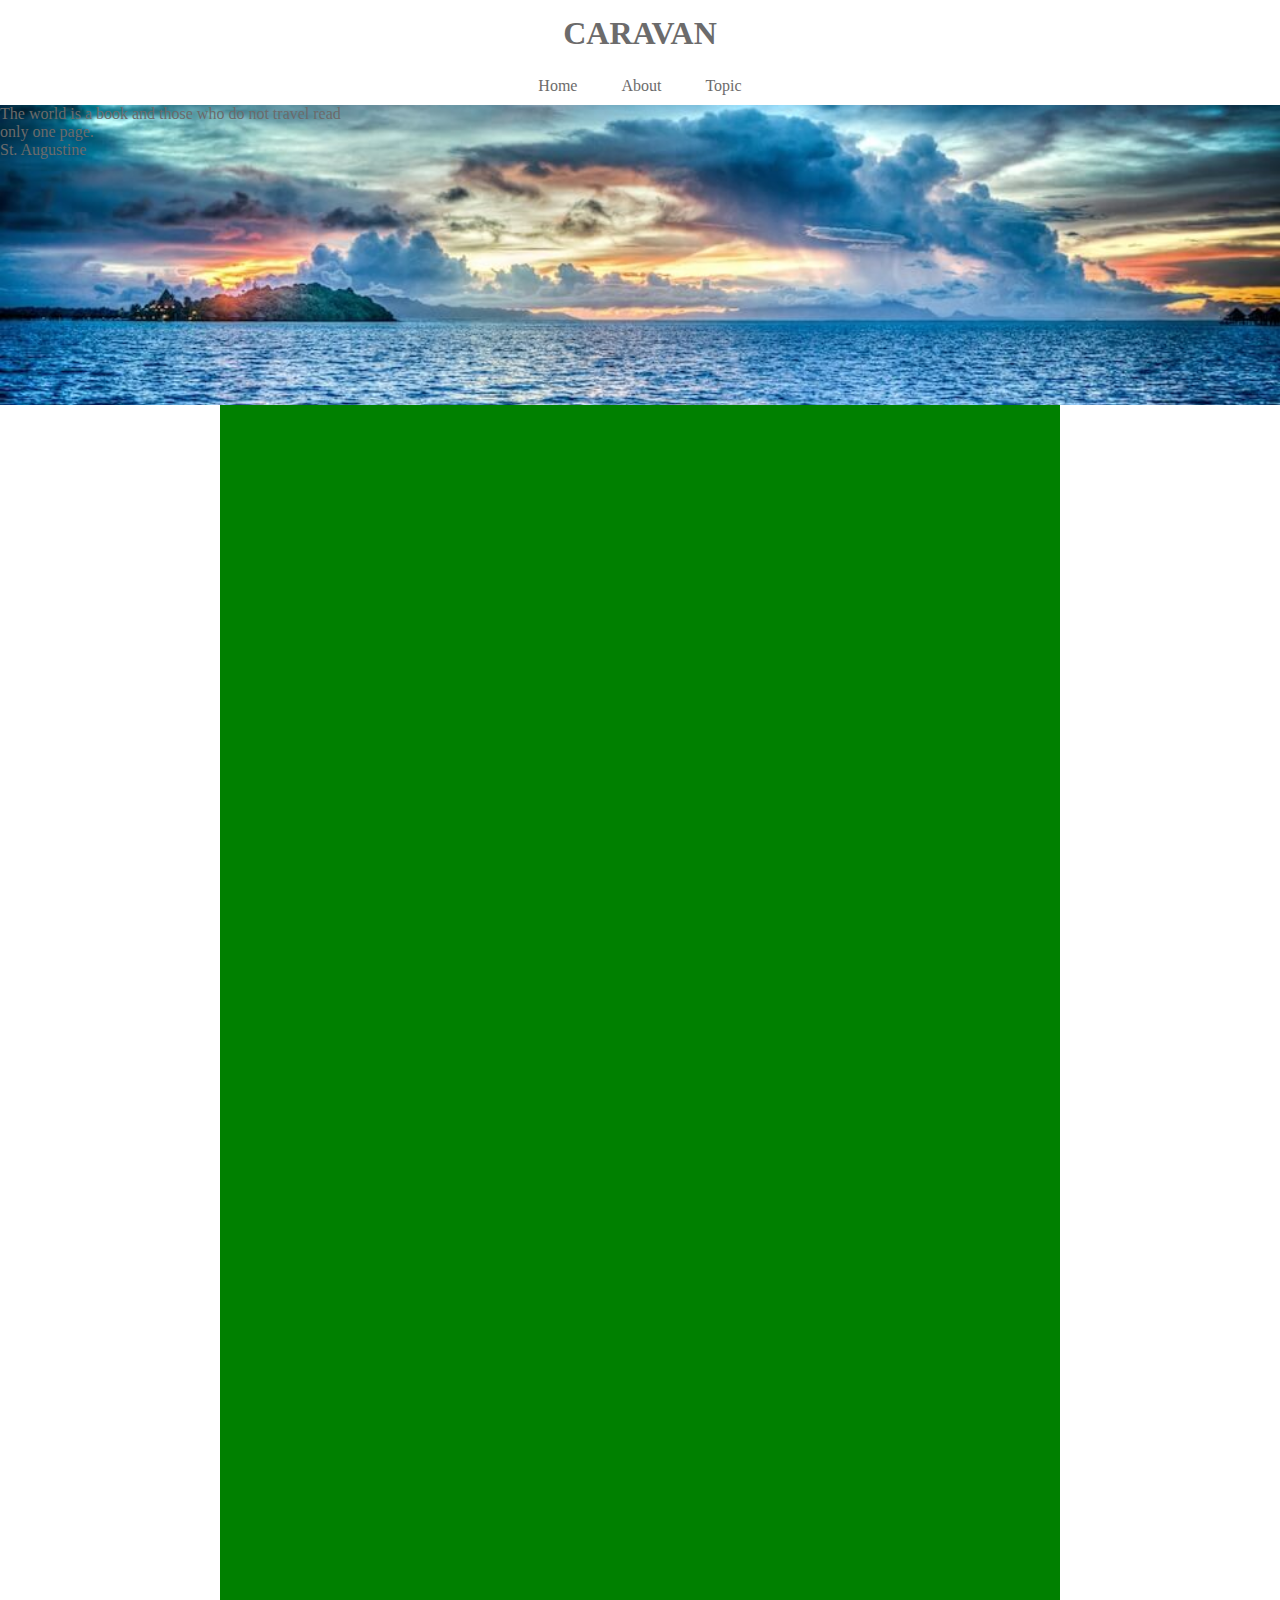
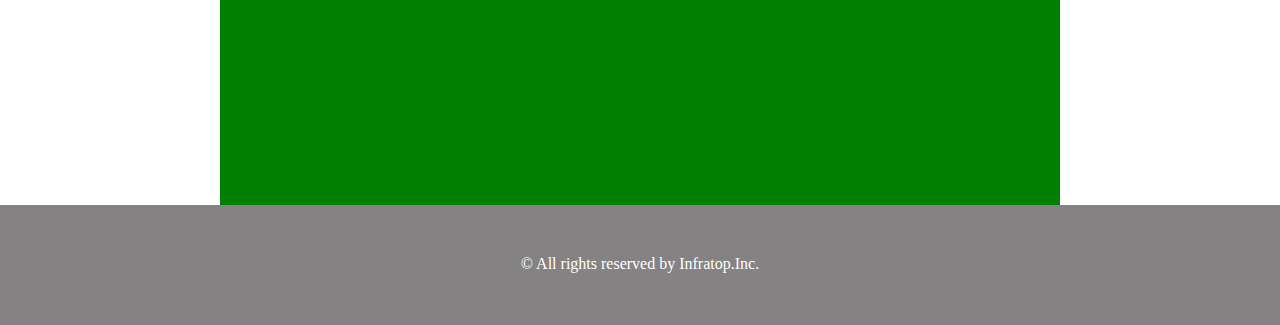
<file: caravan2/index.html>
<!DOCTYPE html>
<html>
<head>
  <meta charset="UTF-8">
  <link rel="stylesheet"  href="style.css">
  <title>CARAVAN</title>
</head>
<body>

  <header>
    <h1 class ="headline">
      <a href="index.html">CARAVAN</a>
    </h1>
  </header>
  <nav>
  	<ul class="nav-list">
      <li class="nav-list-item">
        <a href="index.html">Home</a>
      </li>
      <li class="nav-list-item">About</li>
      <li class="nav-list-item">Topic</li>
  	</ul>
  </nav>
  <div class="main-visual">
  	<div class="main-visual-content">
      <p class="main-visual-text">
        The world is a book
        and those who do not travel
        read only one page.
      </p>
      <p class="main-visual-name">
         St. Augustine
      </p>
    </div>
  </div>
  <div class="main clearfix">
  	<div class="blog"></div>
  	<div class="sidebar"></div>
  </div>

  <footer>
    <p class="footer-text">©  All rights reserved by Infratop.Inc.</p>
  </footer>

</body>

</html>
</file>
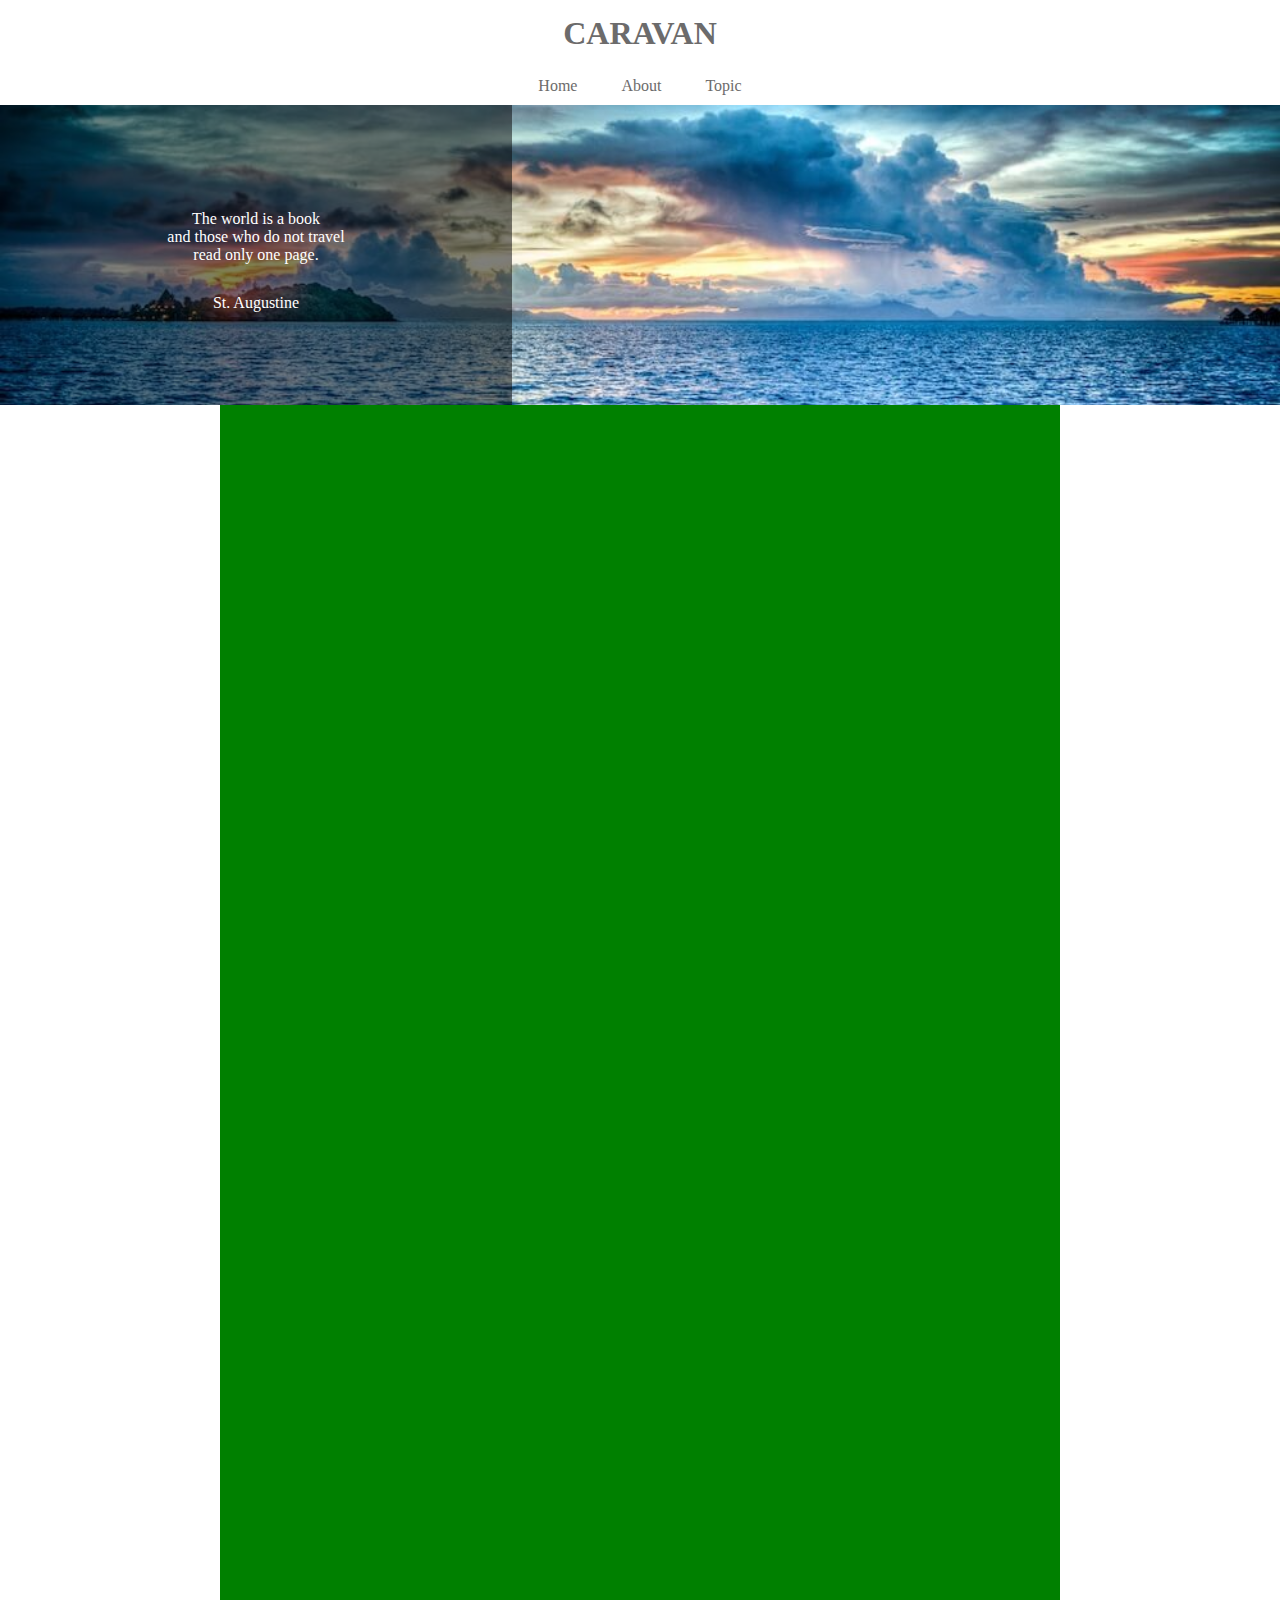
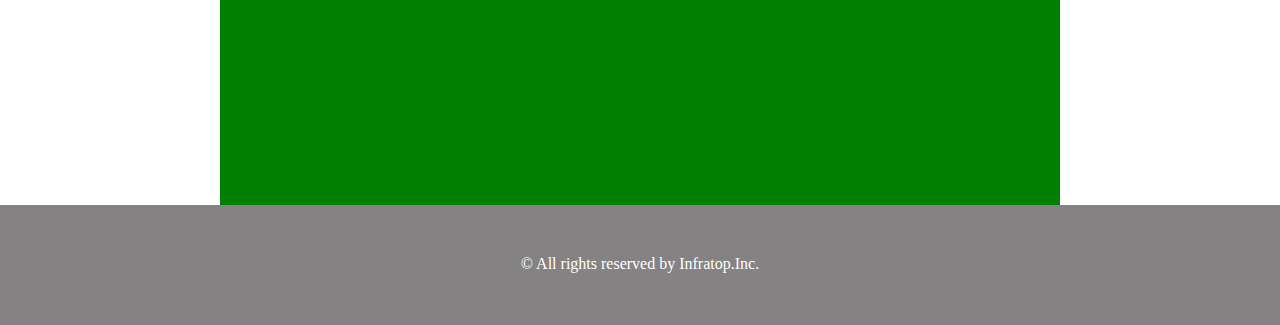
<file: caravan3/index.html>
<!DOCTYPE html>
<html>
<head>
  <meta charset="UTF-8">
  <link rel="stylesheet"  href="style.css">
  <title>CARAVAN</title>
</head>
<body>

  <header>
    <h1 class ="headline">
      <a href="index.html">CARAVAN</a>
    </h1>
  </header>
  <nav>
  	<ul class="nav-list">
      <li class="nav-list-item">
        <a href="index.html">Home</a>
      </li>
      <li class="nav-list-item">About</li>
      <li class="nav-list-item">Topic</li>
  	</ul>
  </nav>
  <div class="main-visual">
  	<div class="main-visual-content">
      <p class="main-visual-text">
        The world is a book<br>
        and those who do not travel<br>
        read only one page.
      </p>
      <p class="main-visual-name">
         St. Augustine
      </p>
    </div>
  </div>
  <div class="main clearfix">
  	<div class="blog"></div>
  	<div class="sidebar"></div>
  </div>

  <footer>
    <p class="footer-text">©  All rights reserved by Infratop.Inc.</p>
  </footer>

</body>

</html>
</file>
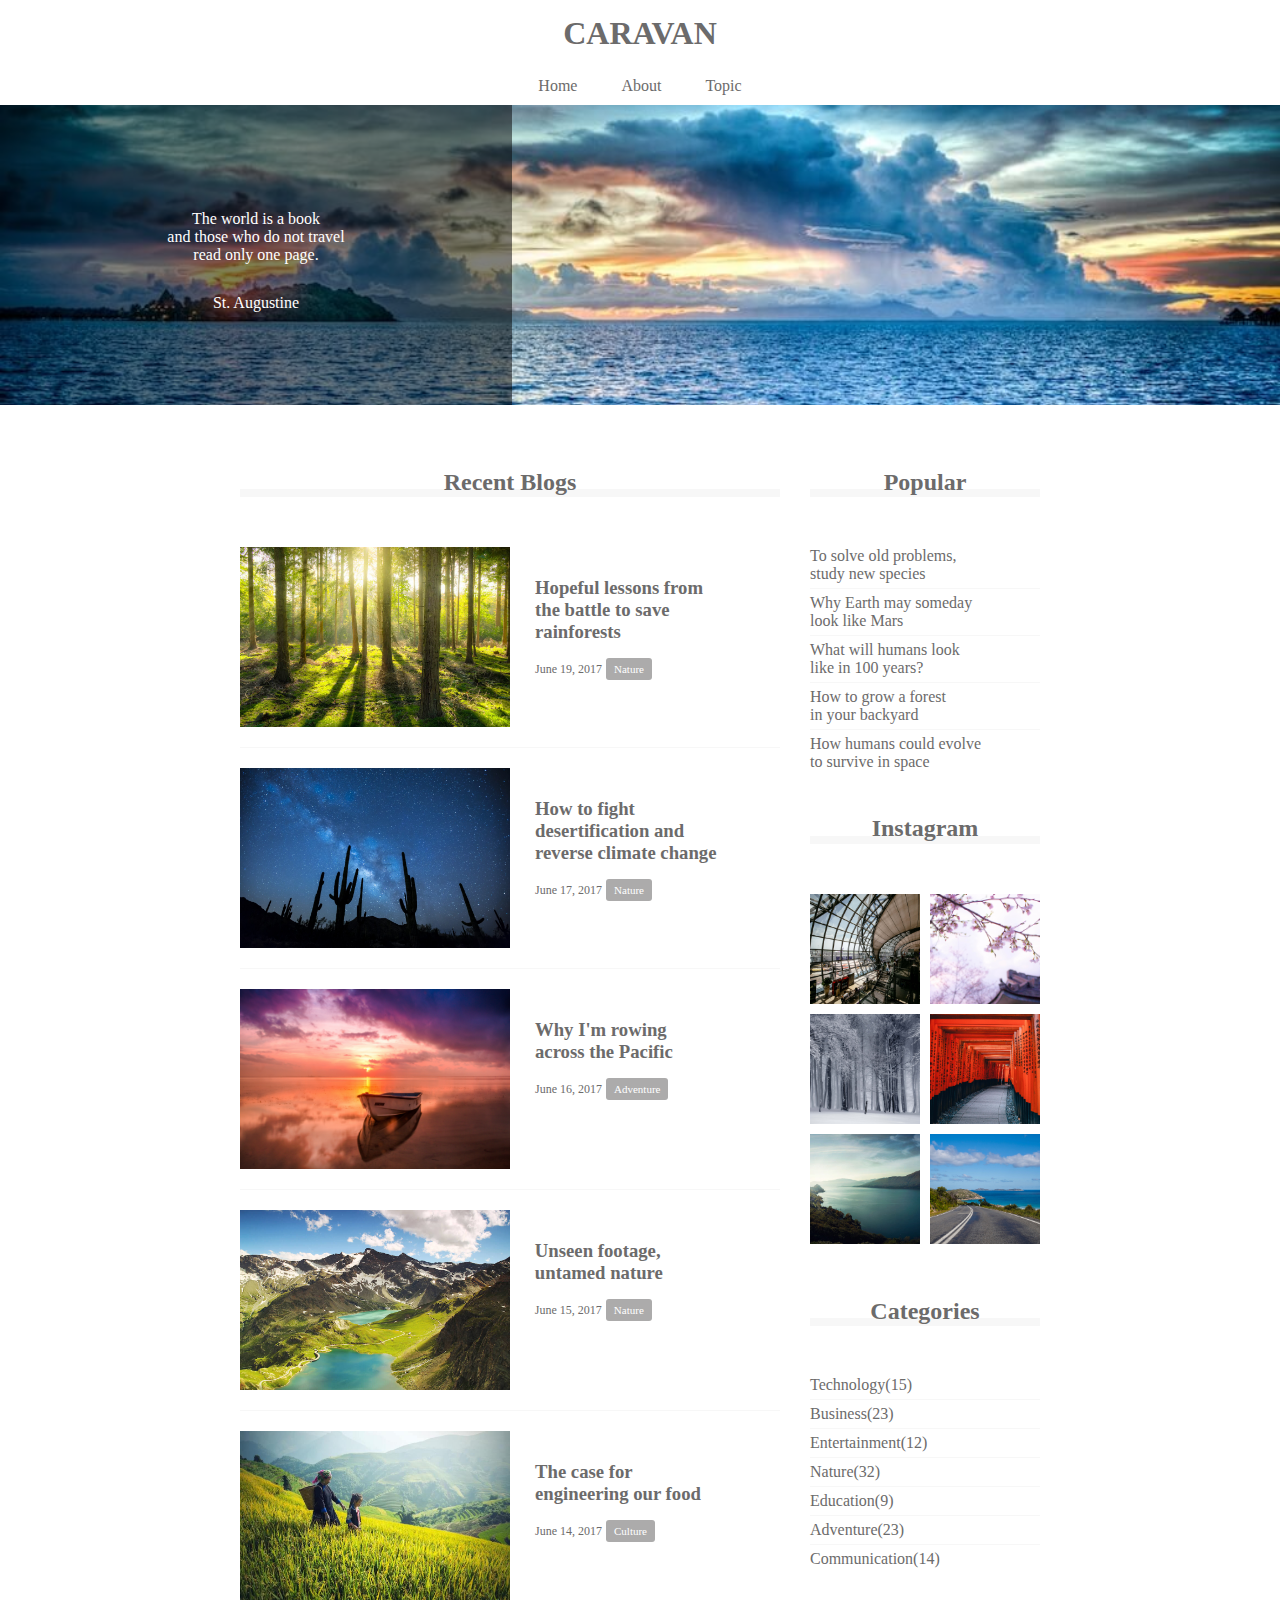
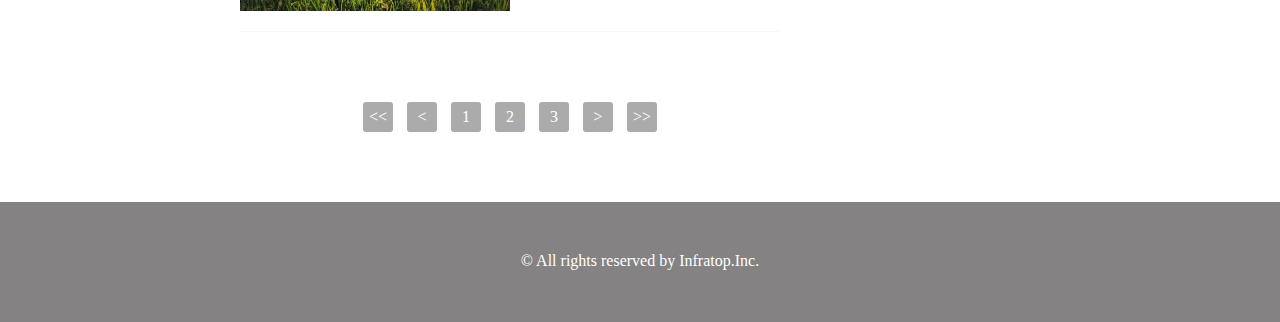
<file: caravan4/index.html>
<!DOCTYPE html>
<html>
<head>
  <meta charset="UTF-8">
  <link rel="stylesheet"  href="style.css">
  <title>CARAVAN</title>
</head>
<body>

  <header>
    <h1 class ="headline">
      <a href="index.html">CARAVAN</a>
    </h1>
  </header>
  <nav>
  	<ul class="nav-list">
      <li class="nav-list-item">
        <a href="index.html">Home</a>
      </li>
      <li class="nav-list-item">About</li>
      <li class="nav-list-item">Topic</li>
  	</ul>
  </nav>
  <div class="main-visual">
  	<div class="main-visual-content">
      <p class="main-visual-text">
        The world is a book<br>
        and those who do not travel<br>
        read only one page.
      </p>
      <p class="main-visual-name">
         St. Augustine
      </p>
    </div>
  </div>
  <main class="clearfix">
  	<section class="blog">
      <h2 class="blog-headline">Recent Blogs</h2>
      <div class="blog-box">
       <div class="blog-item clearfix">
         <img class="blog-image" src="img/forest.jpg">
          <section class="blog-text">
            <h3 class="blog-text-headline">
             <a href="single.html">
               Hopeful lessons from<br>
               the battle to save<br>
                rainforests
             </a>
           </h3>
           <p  class="blog-date">June 19, 2017</p>
           <span class="category">Nature</span>
         </section>
       </div>
      <div class="blog-item clearfix">
         <img class="blog-image" src="img/desert.jpg">
          <section class="blog-text">
            <h3 class="blog-text-headline">
             <a href="single.html">
               How to fight<br>
               desertification and<br>
               reverse climate change
             </a>
           </h3>
           <p  class="blog-date">June 17, 2017</p>
           <span class="category">Nature</span>
         </section>
       </div>
      <div class="blog-item clearfix">
         <img class="blog-image" src="img/sunset.jpg">
          <section class="blog-text">
            <h3 class="blog-text-headline">
             <a href="single.html">
                Why I'm rowing<br>
               across the Pacific
             </a>
           </h3>
           <p  class="blog-date">June 16, 2017</p>
           <span class="category">Adventure</span>
         </section>
       </div>
      <div class="blog-item clearfix">
         <img class="blog-image" src="img/italy.jpg">
          <section class="blog-text">
            <h3 class="blog-text-headline">
             <a href="single.html">
               Unseen footage,<br>
               untamed nature
             </a>
           </h3>
           <p  class="blog-date">June 15, 2017</p>
           <span class="category">Nature</span>
         </section>
       </div>
      <div class="blog-item clearfix">
         <img class="blog-image" src="img/asia.jpg">
          <section class="blog-text">
            <h3 class="blog-text-headline">
             <a href="single.html">
               The case for<br>
               engineering our food
             </a>
           </h3>
           <p  class="blog-date">June 14, 2017</p>
           <span class="category">Culture</span>
         </section>
       </div>
     </div>
     <div class="pagination">
       <p> << </p>
       <p> < </p>
       <p> 1 </p>
       <p> 2 </p>
       <p> 3 </p>
       <p> > </p>
       <p> >> </p>
     </div>
    </section>
  	<div class="sidebar">
      <section class="popular">
        <h2 class="sidebar-headline">Popular</h2>
        <div class="sidebar-contents">
          <p class="popular-text">To solve old problems,<br>study new species</p>
          <p class="popular-text">Why Earth may someday<br>look like Mars</p>
          <p class="popular-text">What will humans look<br>like in 100 years?</p>
          <p class="popular-text">How to grow a forest<br>in your backyard</p>
          <p class="popular-text">How humans could evolve<br>to survive in space</p>
        </div>
      </section>
      <section class="instagram">
        <h2 class="instagram-headline">Instagram</h2>
        <div class="sidebar-contents clearfix">
          <div class="instagram-box"></div>
          <div class="instagram-box"></div>
          <div class="instagram-box"></div>
          <div class="instagram-box"></div>
          <div class="instagram-box"></div>
          <div class="instagram-box"></div>
        </div>
      </section>
      <section class="categories">
        <h2 class="categories-headline">Categories</h2>
        <div class="sidebar-contents clearfix">
          <p class="categories-text">Technology(15)</p>
          <p class="categories-text">Business(23)</p>
          <p class="categories-text">Entertainment(12)</p>
          <p class="categories-text">Nature(32)</p>
          <p class="categories-text">Education(9)</p>
          <p class="categories-text">Adventure(23)</p>
          <p class="categories-text">Communication(14)</p>
        </div>
      </section>
    </div>
  </main>

  <footer>
    <p class="footer-text">©  All rights reserved by Infratop.Inc.</p>
  </footer>

</body>

</html>
</file>
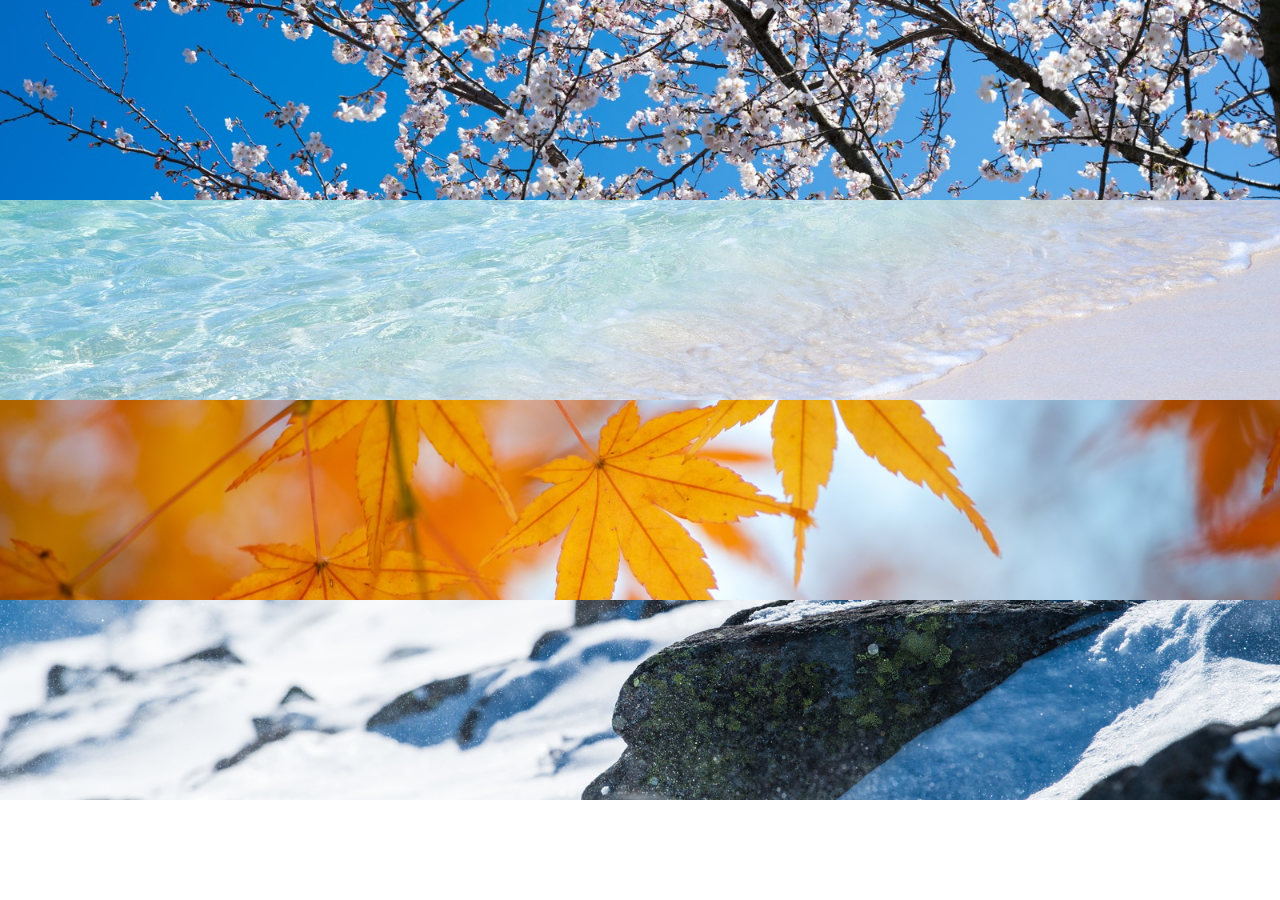
<file: chapter6_exercise/index.html>
<!DOCTYPE html>
<html>
<head>
  <meta charset="YTF-8">
  <link rel="stylesheet" href="style.css">
  <title>img</title>
</head>
<body>
  <div class="img-content">
    <div class="img-item1"></div>
    <div class="img-item2"></div>
    <div class="img-item3"></div>
    <div class="img-item4"></div>
  </div>
</body>

</html>
</file>
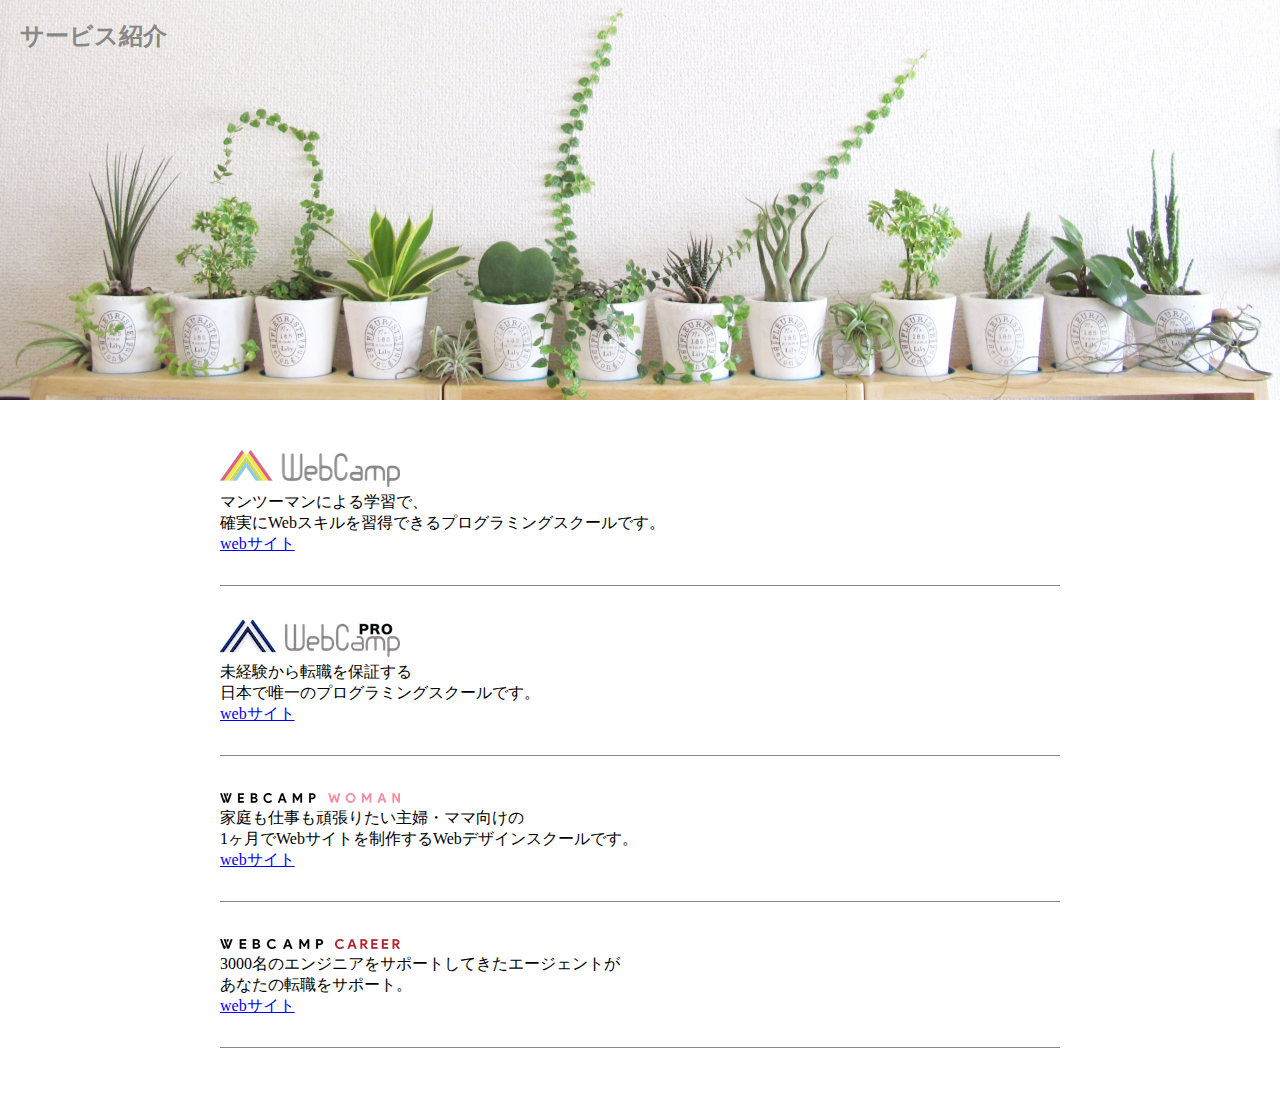
<file: chapter7_exercise/index.html>
<!DOCTYPE html>
<html>
<head>
  <meta charset="UTF-8">
  <link rel="stylesheet" href="style.css">
  <title>webcamp サービス紹介</title>
</head>
<body>
  <header>
  	<h2 class="headline">サービス紹介</h2>
  </header>
  <main>
    <section>

      <h3 class="logo1"><img src=img/wc-logo.png></h3>
        <div class="content-item">
          <p>マンツーマンによる学習で、<br>
      	     確実にWebスキルを習得できるプログラミングスクールです。
         </p>
           <a href="https://www.yahoo.co.jp">webサイト</a>
        </div>

        <h3 class="logo2"><img src=img/wcp-logo.png></h3>
          <div class="content-item">
            <p>未経験から転職を保証する<br>
      	       日本で唯一のプログラミングスクールです。
            </p>
          <a href="https://web-camp.io">webサイト</a>
        </div>
          <h3 class="logo2"><img src=img/wcw-logo.png></h3>
            <div class="content-item">
              <p>家庭も仕事も頑張りたい主婦・ママ向けの<br>
      	         1ヶ月でWebサイトを制作するWebデザインスクールです。
              </p>
            <a href="https://www.mercari.com/jp/">webサイト</a>
          </div>
            <h3 class="logo2"><img src=img/wcc-logo.png></h3>
              <div class="content-item">
                <p>3000名のエンジニアをサポートしてきたエージェントが<br>
      	          あなたの転職をサポート。
                </p>
              <a href="https://doda.jp/engineer/">webサイト</a>
            </div>
    </section>
  </main>
</body>
</html>
</file>
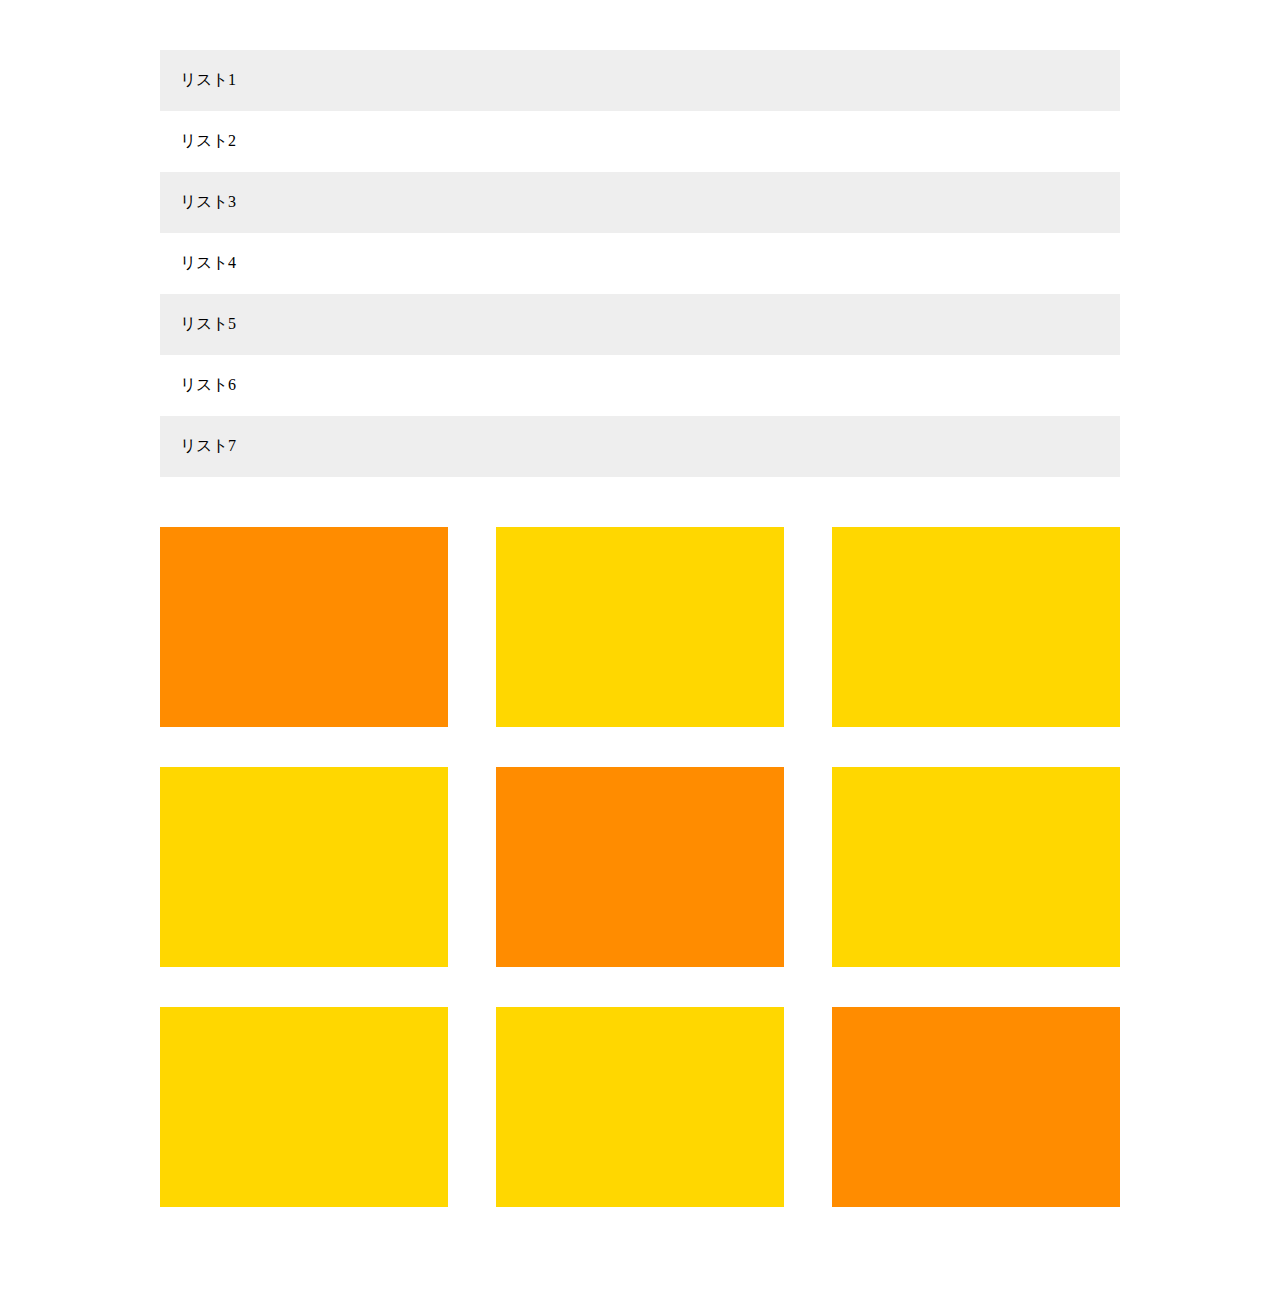
<file: chapter8_exercise/index.html>
<!DOCTYPE html>
<html>
<head>
  <meta charset="UTF-8">
  <link rel="stylesheet" href="style.css">
</head>
<body>
	<main>
    <ul class="list">
      <li class="list-item">リスト1</li>
      <li class="list-item">リスト2</li>
      <li class="list-item">リスト3</li>
      <li class="list-item">リスト4</li>
      <li class="list-item">リスト5</li>
      <li class="list-item">リスト6</li>
      <li class="list-item">リスト7</li>
    </ul>
  <div class="clearfix">
  	<div class="image-item"></div>
  	<div class="image-item"></div>
  	<div class="image-item"></div>
  	<div class="image-item"></div>
  	<div class="image-item"></div>
  	<div class="image-item"></div>
  	<div class="image-item"></div>
  	<div class="image-item"></div>
  	<div class="image-item"></div>
  </div>
</main>
</body>
</html>
</file>
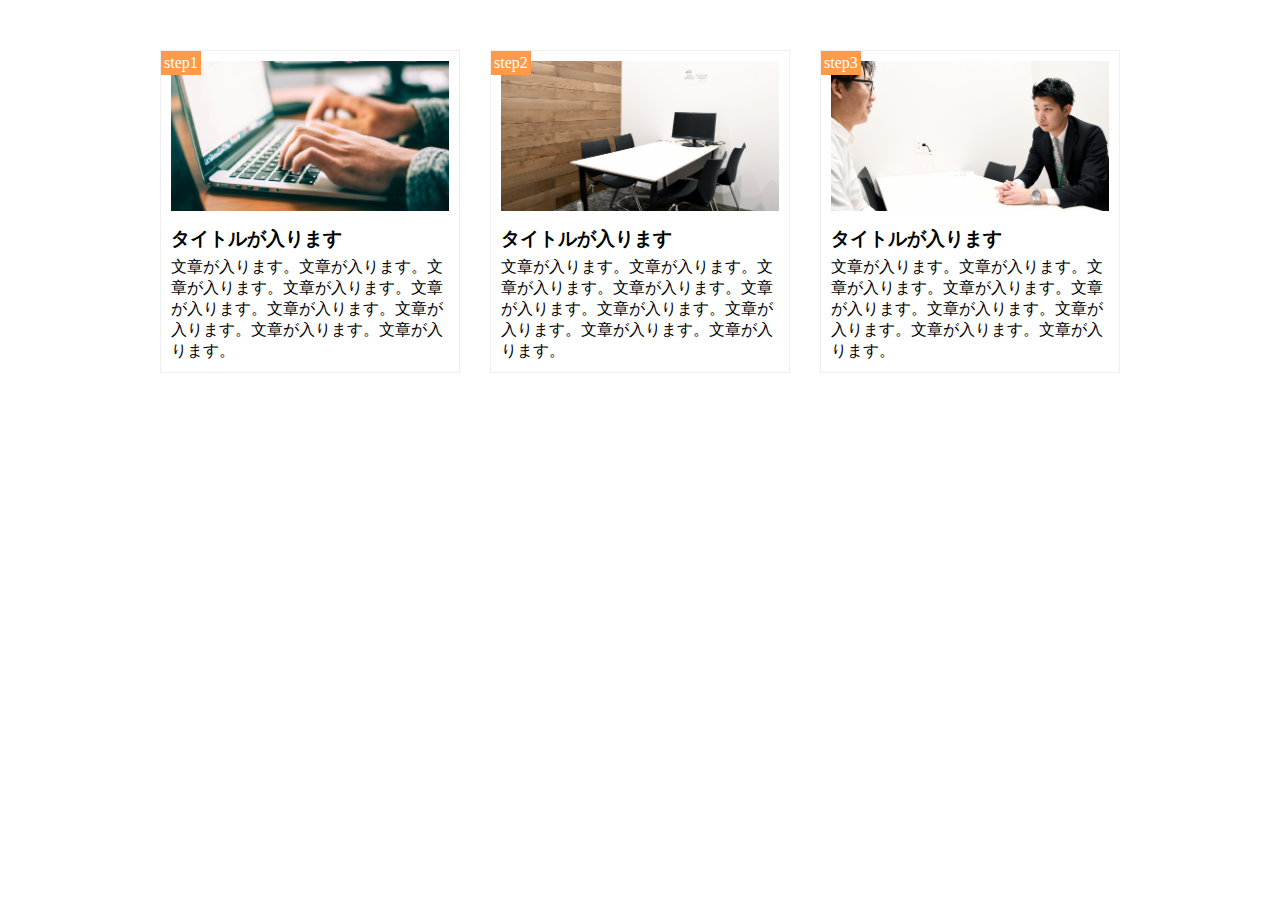
<file: chapter9_exercise/index.html>
<!DOCTYPE html>
<html>
<head>
  <meta charset="UTF-8">
  <meta name="viewport" content="width=device-width,initial-scale=1.0">
  <link rel="stylesheet" href="style.css">
</head>
  <body>
  <main class="clearfix">
  	<div class="steps">
  	  <div class="image1"></div>
  	    <span class="step-num">step1</span>
  	  <h3 class="title">タイトルが入ります</h3>
  	  <p>文章が入ります。文章が入ります。文章が入ります。文章が入ります。文章が入ります。文章が入ります。文章が入ります。文章が入ります。文章が入ります。</p>
  	</div>
  	<div class="steps">
  	  <div class="image2"></div>
  	    <span class="step-num">step2</span>
  	  <h3 class="title">タイトルが入ります</h3>
  	  <p>文章が入ります。文章が入ります。文章が入ります。文章が入ります。文章が入ります。文章が入ります。文章が入ります。文章が入ります。文章が入ります。</p>
  	</div>
  	<div class="steps">
  	  <div class="image3"></div>
  	    <span class="step-num">step3</span>
  	  <h3 class="title">タイトルが入ります</h3>
  	  <p>文章が入ります。文章が入ります。文章が入ります。文章が入ります。文章が入ります。文章が入ります。文章が入ります。文章が入ります。文章が入ります。</p>
  	</div>
  </main>
  </body>
</html>
</file>
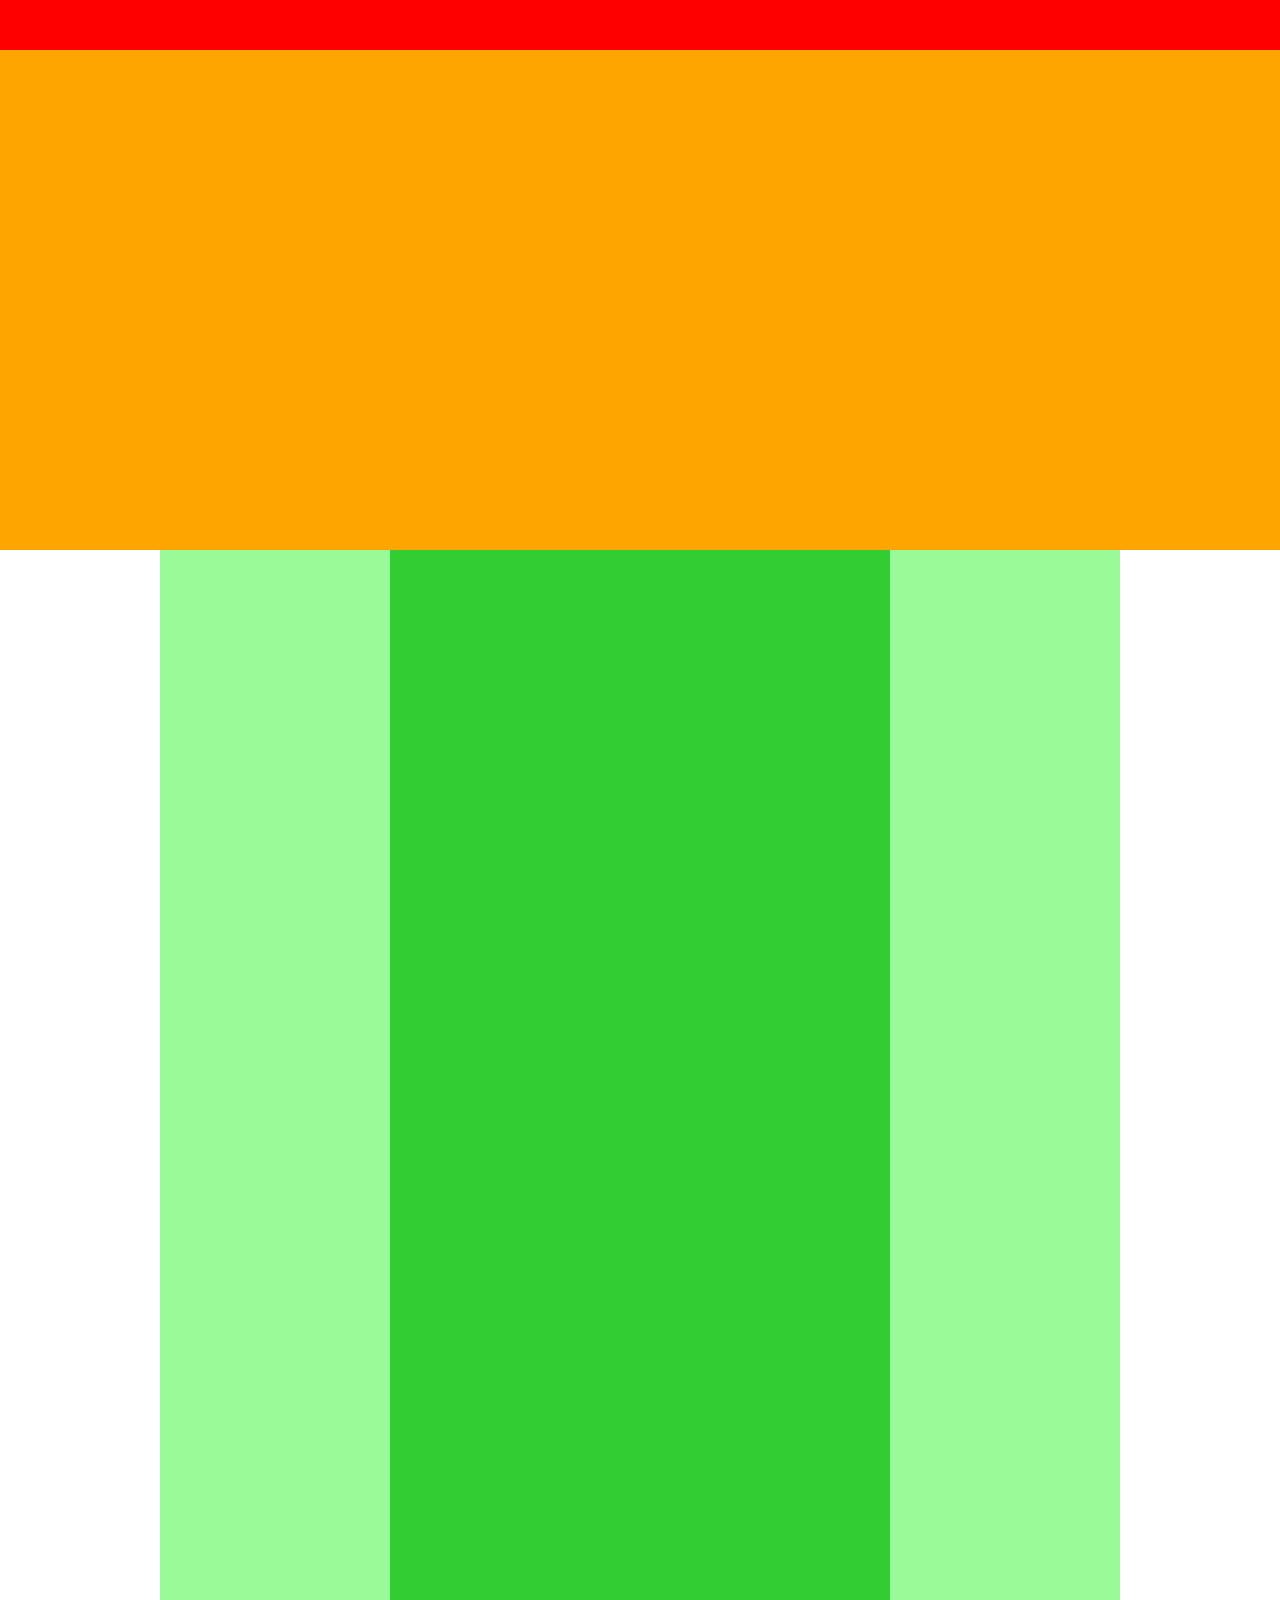
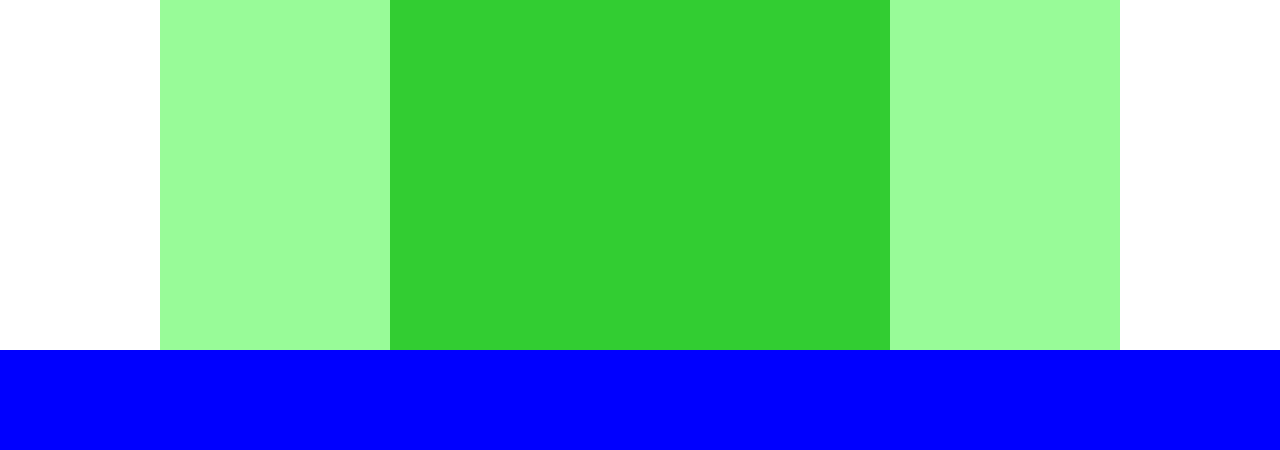
<file: sample2/index.html>
<!DOCTYPE html>
<html>
<head>
  <meta charset="UTF-8">
  <link rel ="stylesheet" href="style.css">
  <title>chapter4_exercise</title>
</head>
<body>
<div class="header"></div>

<div class="main-visual"></div>

<div class="main">
  <div class="main-content"></div>
</div>
<div class="footer"></div>
</body>



</html>
</file>
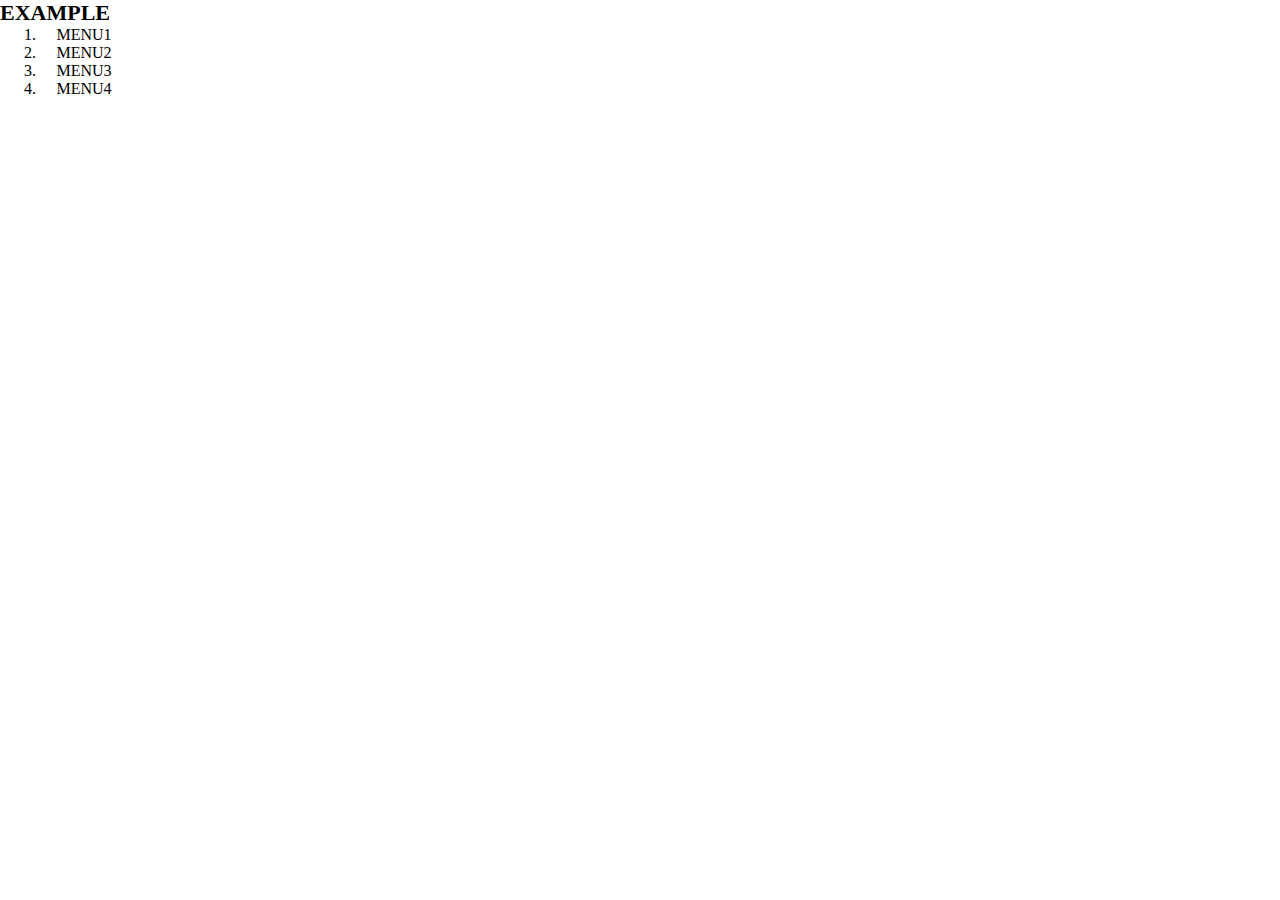
<file: sample3/index.html>
<!DOCTYPE html>
<html>
<head>
  <meta charset="UTF-8">
  <link rel = "stylesheet" href="style.css">
  <title>1-5問3</title>
</head>
<body>

  <header>
    <h1 class="headline">EXAMPLE</h1>
      <nav class ="nav">
        <ol class="list">
          <li clsss="list-item">MENU1</li>
          <li clsss="list-item">MENU2</li>
          <li clsss="list-item">MENU3</li>
          <li clsss="list-item">MENU4</li>
        </ol>
      </nav>
    </header>
</body>

</html>
</file>
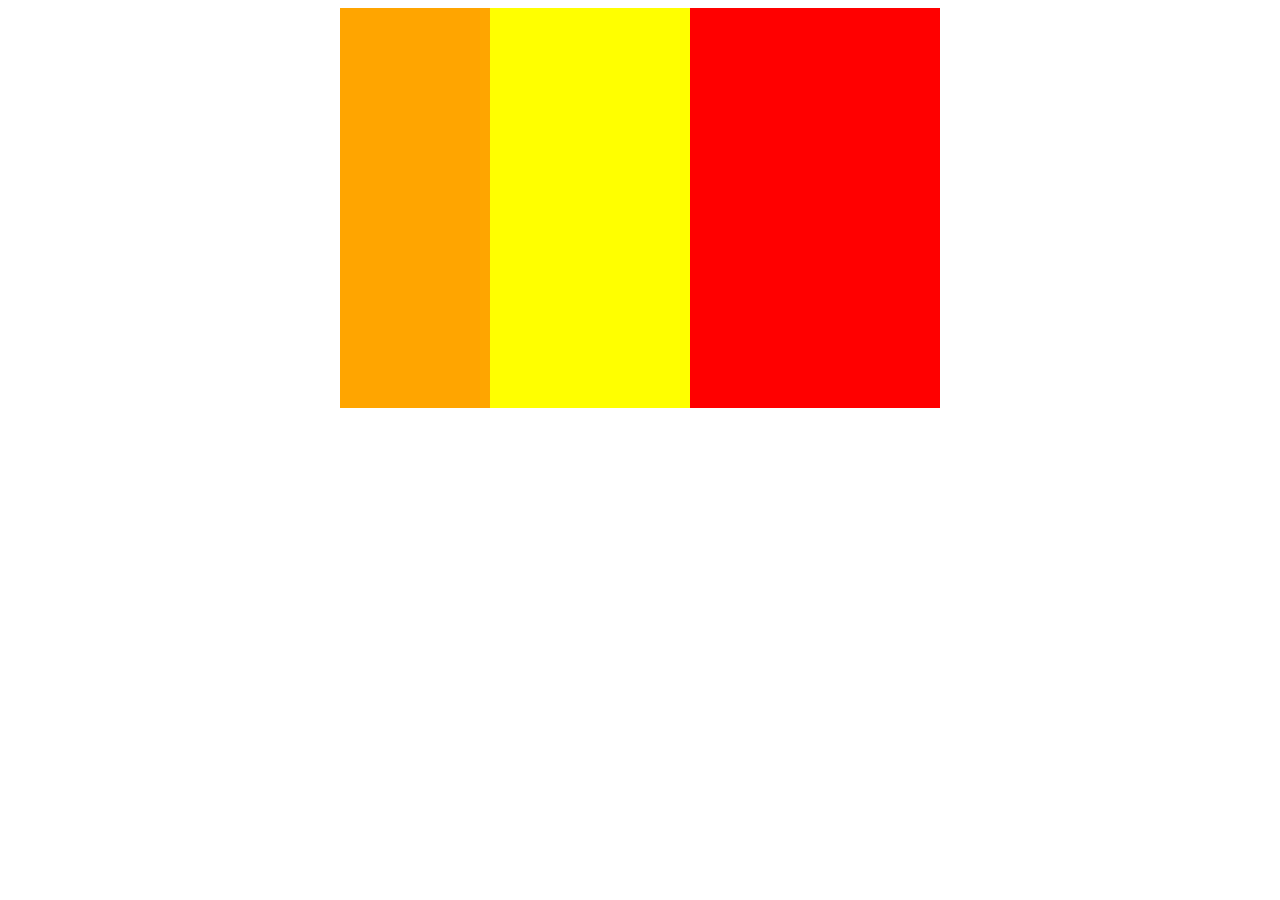
<file: sample1/box.html>
<!DOCTYPE HTML>
<html>
<head>
  <meta charset="UTF-8">
  <link rel ="stylesheet" href="box.css">
  <title>BOX</title>
</head>

<body>
  <div class="boxes clearfix">
    <div class="box1"></div>
    <div class="box2"></div>
</div>
</body>



</html>
</file>
<file: caravan2/style.css>
*{
  margin: 0;
  padding: 0;
  box-sizing: border-box;
  color: #6c6b6b;
}
a {
  text-decoration: none;
}
.clearfix::after{
  content:  " ";
  display: block;
  clear: both;
}
header{
  width: 90%;
  padding: 15px 0;
  margin: 0 auto;
}
header .headline{
  font-size: 32px;
  text-align: center;
}
.nav-list{
  text-align: center;
  padding: 10px 0;
  margin: 0 auto;
}
.nav-list-item{
  list-style: none;
  display: inline-block;
  margin: 0 20px;
}
.main-visual{
  width: 100%;
  height: 300px;
  background-image: url(img/mv.jpg);
  background-size: cover;
  background-position: center;
}
.main-visual-content{
  width: 350px;
  height: 300px;
}

.main{
  width: 840px;
  background-color: green;
  margin: 0 auto;
}
.blog{
  width: 600px;
  height: 1400px;
  float: left;
}
.sidebar{
  width: 240px;
  height: 1400px;
  float: left;
}
footer{
  width: 100%;
  height: 120px;
  text-align: center;
  padding: 50px 0;
  background-color: #848282;
}
.footer-text{
  color: #fff;
}
</file>
<file: caravan3/style.css>
*{
  margin: 0;
  padding: 0;
  box-sizing: border-box;
  color: #6c6b6b;
}
a {
  text-decoration: none;
}
.clearfix::after{
  content:  " ";
  display: block;
  clear: both;
}
header{
  width: 90%;
  padding: 15px 0;
  margin: 0 auto;
}
header .headline{
  font-size: 32px;
  text-align: center;
}
.nav-list{
  text-align: center;
  padding: 10px 0;
  margin: 0 auto;
}
.nav-list-item{
  list-style: none;
  display: inline-block;
  margin: 0 20px;
}
.main-visual{
  width: 100%;
  height: 300px;
  background-image: url(img/mv.jpg);
  background-size: cover;
  background-position: center;
}
.main-visual-content{
  width: 40%;
  height: 300px;
  background-color: rgba(0, 0, 0, 0.5);
  text-align: center;
  padding-top: 105px;
}
.main-visual-text{
  color: #fff;
}
.main-visual-name{
  margin-top: 30px;
  color: #fff;
}
.main{
  width: 840px;
  background-color: green;
  margin: 0 auto;
}
.blog{
  width: 600px;
  height: 1400px;
  float: left;
}
.sidebar{
  width: 240px;
  height: 1400px;
  float: left;
}
footer{
  width: 100%;
  height: 120px;
  text-align: center;
  padding: 50px 0;
  background-color: #848282;
}
.footer-text{
  color: #fff;
}
</file>
<file: caravan4/style.css>
*{
  margin: 0;
  padding: 0;
  box-sizing: border-box;
  color: #6c6b6b;
}
a {
  text-decoration: none;
}
.clearfix::after{
  content:  " ";
  display: block;
  clear: both;
}
header{
  width: 90%;
  padding: 15px 0;
  margin: 0 auto;
}
header .headline{
  font-size: 32px;
  text-align: center;
}
.nav-list{
  text-align: center;
  padding: 10px 0;
  margin: 0 auto;
}
.nav-list-item{
  list-style: none;
  display: inline-block;
  margin: 0 20px;
}
.main-visual{
  width: 100%;
  height: 300px;
  background-image: url(img/mv.jpg);
  background-size: cover;
  background-position: center;
}
.main-visual-content{
  width: 40%;
  height: 300px;
  background-color: rgba(0, 0, 0, 0.5);
  text-align: center;
  padding-top: 105px;
}
.main-visual-text{
  color: #fff;
}
.main-visual-name{
  margin-top: 30px;
  color: #fff;
}
main{
  width: 800px;
  margin: 0 auto;
  padding: 70px 0;
}
.blog{
  width: 540px;
  float: left;
  margin-right: 30px;
}
.blog-headline{
  border-bottom: 8px solid #f7f7f7;
  text-align: center;
  line-height: 0.6;
}
.blog-box{
  padding-top: 50px;
}
.blog-item{
  padding-bottom: 20px;
  margin-bottom: 20px;
  border-bottom: 1px solid #f7f7f7;
}
.blog-image{
  height: 180px;
  float: left;
}
.blog-text{
  float: left;
  padding-top: 30px;
  padding-left: 25px;
}
.blog-text-headline{
  padding-bottom: 15px;
}
.blog-date{
  font-size: 12px;
  display: inline-block;
}
.category{
  display: inline-block;
  padding: 5px 8px;
  background-color: #acabab;
  border-radius: 3px;
  color: #fff;
  font-size: 11px;
}
.pagination{
  text-align: center;
  padding-top: 50px;
}
.pagination p{
  width: 30px;
  height:30px;
  display: inline-block;
  color: #fff;
  background-color: #acabab;
  border-radius: 3px;
  margin: 0 5px;
  line-height: 30px;
}
.sidebar{
  width: 230px;
  float: left;
}
.sidebar-headline, .instagram-headline, .categories-headline{
  border-bottom: 8px solid #f7f7f7;
  text-align: center;
  line-height: 0.6;
}
.sidebar-contents{
  padding: 50px 0;
}
.popular-text, .categories-text{
  padding-bottom: 5px;
  border-bottom: 1px solid #f7f7f7;
  margin-bottom: 5px;
}
.popular-text:last-child, .categories-text:last-child{
  margin: 0;
  padding: 0;
  border: none;
}
.instagram-box{
  float: left;
  width: 110px;
  padding-top: 110px;
  background-size: cover;
  background-position: center;
}
.instagram-box:nth-child(odd){
  margin: 0 10px 10px 0;
}
.instagram-box:nth-child(1){
  background-image: url(img/airport.jpg);
}
.instagram-box:nth-child(2){
  background-image: url(img/japan.jpg);
}
.instagram-box:nth-child(3){
  background-image: url(img/snow.jpg);
}
.instagram-box:nth-child(4){
  background-image: url(img/japan2.jpg);
}
.instagram-box:nth-child(5){
  background-image: url(img/lake.jpg);
}
.instagram-box:nth-child(6){
  background-image: url(img/road.jpg);
}


footer{
  width: 100%;
  height: 120px;
  text-align: center;
  padding: 50px 0;
  background-color: #848282;
}
.footer-text{
  color: #fff;
}
</file>
<file: chapter6_exercise/style.css>
*{
  margin: 0;
  padding: 0;
  box-sizing: border-box;
}

.img-content{
  width: 100%;
}

.img-item1{
  background-image: url(img/box1.jpg);
  background-size: cover;
  background-position: center;
  height: 200px;
}
.img-item2{
  background-image: url(img/box2.jpg);
  background-size: cover;
  background-position: center;
  height: 200px;
}
.img-item3{
  background-image: url(img/box3.jpg);
  background-size: cover;
  background-position: center;
  height: 200px;
}
.img-item4{
  background-image: url(img/box4.jpg);
  background-size: cover;
  background-position: center;
  height: 200px;
}
</file>
<file: chapter7_exercise/style.css>
*{
  margin: 0;
  padding: 0;
  box-sizing: border-box;
}

header{
  width: 100%;
  height: 400px;
  background-image: url(img/mv.jpg);
  background-size: cover;
  background-position: bottom center;
}
.headline{
  padding-top: 20px;
  padding-left: 20px;
  color: #888888;
}
main{
  width: 840px;
  margin: 0 auto;
  padding-bottom: 50px;
}
.logo1{
  padding-top: 50px;
}
.logo2{
  padding-top: 30px;
}
.content-item{
  padding-bottom: 30px;
  border-bottom: 1px solid #888888;
}
</file>
<file: chapter8_exercise/style.css>
*{
  margin: 0;
  padding: 0;
  box-sizing: border-box;
}
.clearfix::after {
  content: "";
  display: block;
  clear: both;
}

.list{
  margin-bottom: 50px;
}
main{
  width: 960px;
  margin: 50px auto;
}
.list-item{
  list-style: none;
  padding: 20px 0 20px 20px;
}
.list-item:nth-child(odd){
  background-color: #eee;
}
.image-item{
	background-color: #ffd700;
  float: left;
  width: 30%;
  height: 200px;
  margin-right: 5%;
  margin-bottom: 40px;
}
.image-item:first-child,
.image-item:last-child,
.image-item:nth-child(5){
  background-color: #ff8c00;
}
.image-item:nth-child(3n){
  margin-right: 0;
}
/*.image-item:nth-last-child(-n+3){
  margin-bottom: 0;
}*/
</file>
<file: chapter9_exercise/style.css>
*{
  margin: 0;
  padding: 0;
  box-sizing: border-box;
}
.clearfix::after{
  content:  " ";
  display: block;
  clear: both;
}
main{
  width: 960px;
  margin: 50px auto;
}
.title{
  margin: 15px 0 5px;
}
.steps{
  width: 300px;
  padding: 10px;
  margin-right: 30px;
  float: left;
  border: 1px solid #eee;
  position: relative;
}
.steps:last-child{
  margin-right: 0;
}
.step-num{
  background-color: #FF9A4B;
  color: #fff;
  position: absolute;
  top: 0;
  left: 0;
  padding: 3px;
}
.image1{
  height: 150px;
  background-image: url(img/flow01.png);
  background-size: cover;
  background-position: bottom;
  padding-top: 53.96%;
}
.image2{
  height: 150px;
  background-image: url(img/flow02.png);
  background-size: cover;
  background-position: bottom;
  padding-top: 53.96%;
}
.image3{
  height: 150px;
  background-image: url(img/flow03.png);
  background-size: cover;
  background-position: bottom;
  padding-top: 53.96%;
}


@media screen and (max-width: 768px){
  main{
    width: 100%;
  }
  .steps{
    float: none;
    width: 90%;
    margin:0 5%;
    margin-bottom: 20px;
  }
  .steps:last-child{
    margin-bottom: 0;
  }
}
</file>
<file: sample2/style.css>
*{
  margin: 0;
  padding: 0;
  box-sizing: border-box;
}
.header{
  height: 50px;
  background-color: red;
}
.main-visual{
  width: 100%;
  height: 500px;
  background-color: orange;
}

.main{
  width: 960px;
  margin: 0 auto;
  background-color: palegreen;
}
.main-content{
  width: 500px;
  height: 1400px;
  margin:0 230px;
  background-color: limegreen;
}

.footer{
  height:100px;
  background-color: blue;
}
</file>
<file: sample3/style.css>
*{
  margin: 0;
  padding: 0;
  box-sizing: border-box;
}

header {
  width: 10%;
}

.headline {
  font-size: 22px;
}

nav {
  text-align: center;
}

.list {
  padding-left: 40px;
}
</file>
<file: sample1/box.css>
.clearfix::after{
  content: " ";
  display:block;
  clear:both;
}
.boxes{
  width: 600px;
  background-color: yellow;
  margin:0 auto;
}
.box1{
  width: 150px;
  height: 400px;
  background-color: orange;
  float: left;
}
.box2{
  width: 250px;
  height: 400px;
  background-color: red;
  float: right;
}
</file>
